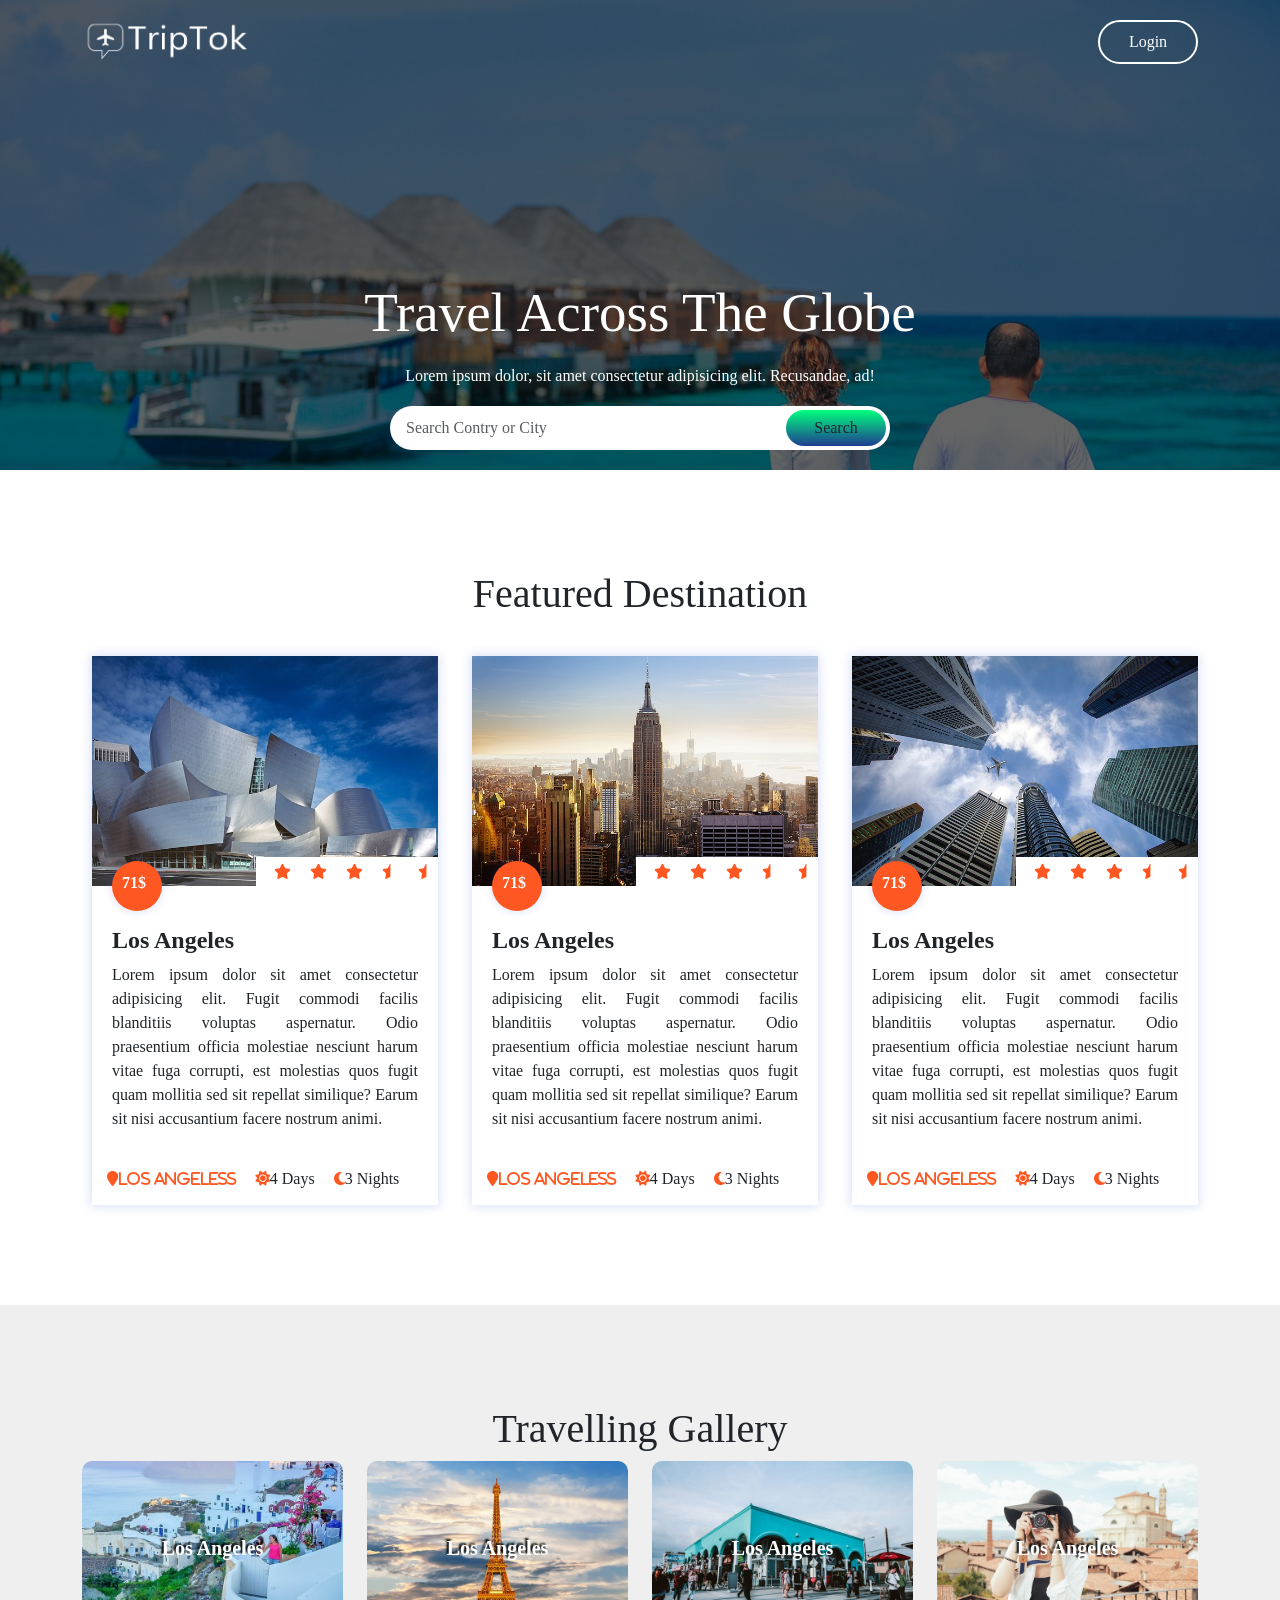
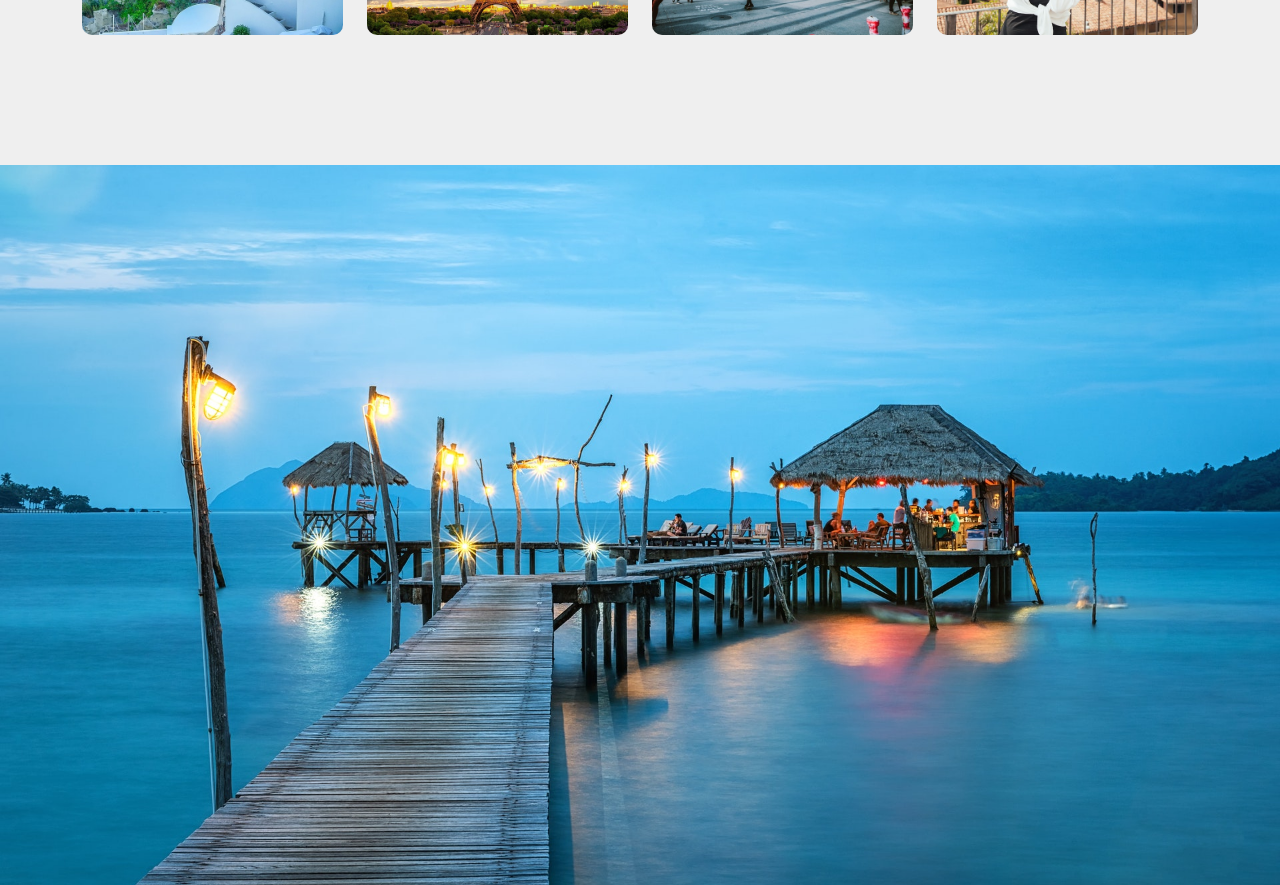
<file: index.html>
<!DOCTYPE html>
<html lang="en">
<head>
  <meta charset="UTF-8">
  <meta http-equiv="X-UA-Compatible" content="IE=edge">
  <meta name="viewport" content="width=device-width, initial-scale=1.0">
  <title>booking website</title>
  <link rel="stylesheet" href="style.css">
  <link rel="stylesheet" href="https://cdnjs.cloudflare.com/ajax/libs/font-awesome/6.4.0/css/all.min.css">
  <!-- <link rel="stylesheet" href="https://cdn.jsdelivr.net/npm/@fortawesome/fontawesome-free@6.2.1/css/fontawesome.min.css" integrity="sha384-QYIZto+st3yW+o8+5OHfT6S482Zsvz2WfOzpFSXMF9zqeLcFV0/wlZpMtyFcZALm" crossorigin="anonymous"> -->
  <!-- <link rel="stylesheet" href="https://cdn.jsdelivr.net/npm/@fortawesome/fontawesome-free@6.2.1/css/fontawesome.min.css"> -->
  <link href="https://cdn.jsdelivr.net/npm/bootstrap@5.2.3/dist/css/bootstrap.min.css" rel="stylesheet" integrity="sha384-rbsA2VBKQhggwzxH7pPCaAqO46MgnOM80zW1RWuH61DGLwZJEdK2Kadq2F9CUG65" crossorigin="anonymous">
</head>
<body>
 <section class="header">
  <div class="container">
    <img src="./assets/img/triptok.png" alt="">
    <button type="button" class="login-btn">Login</button>
  </div>
  <h1>Travel Across The Globe</h1>
  <p>Lorem ipsum dolor, sit amet consectetur adipisicing elit. Recusandae, ad!</p>
  <div class="input-group">
    <input type="text" class="form-control" placeholder="Search Contry or City">
    <div class="input-group-append">
      <button type="submit" class="input-group-text btn">Search</button>
    </div>
  </div>
 </section>

 <section class="features">
  <h1>Featured Destination</h1>
  <div class="container">
    <div class="row">
      <div class="col-md-4"> <div class="feature-box">
        <div class="feature-img">
          <img src="./assets/img/1.jpg" alt="">
          <div class="price">
            <p>71$</p>
          </div>
          <div class="rating">
            <i class="fa fa-star"></i>
            <i class="fa fa-star"></i>
            <i class="fa fa-star"></i>
            <i class="fa fa-star-half"></i>
            <i class="fa fa-star-half"></i>
          </div>
        </div>
        <div class="feature-details">
          <h4>Los Angeles</h4>
          <p>Lorem ipsum dolor sit amet consectetur adipisicing elit. Fugit commodi facilis blanditiis voluptas aspernatur. Odio praesentium officia molestiae nesciunt harum vitae fuga corrupti, est molestias quos fugit quam mollitia sed sit repellat similique? Earum sit nisi accusantium facere nostrum animi.</p>
        </div>
       <span> <i class="fa fa-map-marker">Los Angeless</i></span>
       <span> <i class="fa fa-sun"></i>4 Days</span>
       <span> <i class="fa fa-moon"></i>3 Nights</span>
      </div></div>
      <div class="col-md-4">
        <div class="feature-box">
          <div class="feature-img">
            <img src="./assets/img/2.jpg" alt="">
            <div class="price">
              <p>71$</p>
            </div>
            <div class="rating">
              <i class="fa fa-star"></i>
              <i class="fa fa-star"></i>
              <i class="fa fa-star"></i>
              <i class="fa fa-star-half"></i>
              <i class="fa fa-star-half"></i>
            </div>
          </div>
          <div class="feature-details">
            <h4>Los Angeles</h4>
            <p>Lorem ipsum dolor sit amet consectetur adipisicing elit. Fugit commodi facilis blanditiis voluptas aspernatur. Odio praesentium officia molestiae nesciunt harum vitae fuga corrupti, est molestias quos fugit quam mollitia sed sit repellat similique? Earum sit nisi accusantium facere nostrum animi.</p>
          </div>
         <span> <i class="fa fa-map-marker">Los Angeless</i></span>
         <span> <i class="fa fa-sun"></i>4 Days</span>
         <span> <i class="fa fa-moon"></i>3 Nights</span>
        </div>
      </div>
      <div class="col-md-4">
        <div class="feature-box">
          <div class="feature-img">
            <img src="./assets/img/3.jpg" alt="">
            <div class="price">
              <p>71$</p>
            </div>
            <div class="rating">
              <i class="fa fa-star"></i>
              <i class="fa fa-star"></i>
              <i class="fa fa-star"></i>
              <i class="fa fa-star-half"></i>
              <i class="fa fa-star-half"></i>
            </div>
          </div>
          <div class="feature-details">
            <h4>Los Angeles</h4>
            <p>Lorem ipsum dolor sit amet consectetur adipisicing elit. Fugit commodi facilis blanditiis voluptas aspernatur. Odio praesentium officia molestiae nesciunt harum vitae fuga corrupti, est molestias quos fugit quam mollitia sed sit repellat similique? Earum sit nisi accusantium facere nostrum animi.</p>
          </div>
         <span> <i class="fa fa-map-marker">Los Angeless</i></span>
         <span> <i class="fa fa-sun"></i>4 Days</span>
         <span> <i class="fa fa-moon"></i>3 Nights</span>
        </div>
      </div>
    </div>
  </div>
 </section>
 <section class="gallery">
  <h1>Travelling Gallery</h1>
  <div class="container">
    <div class="row">
      <div class="col-md-3">
        <div class="gallery-box">
          <img src="assets/img/travel-1.jpg" alt="">
          <h4>Los Angeles</h4>

        </div>
      </div>
      <div class="col-md-3">
        <div class="gallery-box">
          <img src="assets/img/travel-2.jpg" alt="">
          <h4>Los Angeles</h4>

        </div>
      </div>
      <div class="col-md-3">
        <div class="gallery-box">
          <img src="assets/img/travel-3.jpg" alt="">
          <h4>Los Angeles</h4>

        </div>
      </div>
      <div class="col-md-3">
        <div class="gallery-box">
          <img src="assets/img/travel-4.jpg" alt="">
          <h4>Los Angeles</h4>

        </div>
      </div>
    </div>
  </div>
 </section>
 
 <section class="baner">
  
 </section>

</body>
</html>
</file>
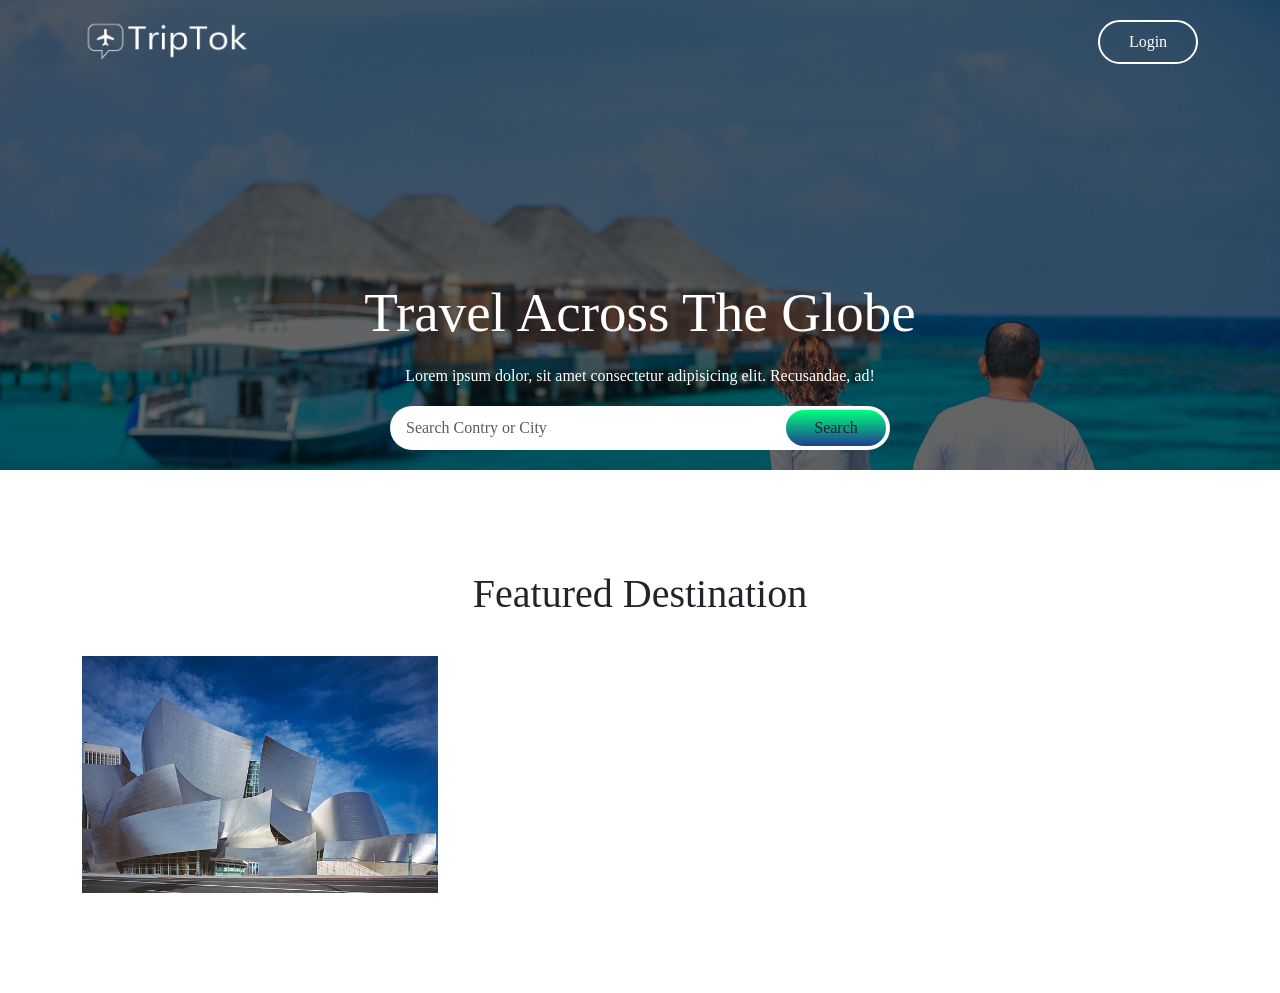
<file: assect/index.html>
<!DOCTYPE html>
<html lang="en">
<head>
  <meta charset="UTF-8">
  <meta http-equiv="X-UA-Compatible" content="IE=edge">
  <meta name="viewport" content="width=device-width, initial-scale=1.0">
  <title>booking website</title>
  <link rel="stylesheet" href="style.css">
  <link href="https://cdn.jsdelivr.net/npm/bootstrap@5.2.3/dist/css/bootstrap.min.css" rel="stylesheet" integrity="sha384-rbsA2VBKQhggwzxH7pPCaAqO46MgnOM80zW1RWuH61DGLwZJEdK2Kadq2F9CUG65" crossorigin="anonymous">
</head>
<body>
 <section class="header">
  <div class="container">
    <img src="img/triptok.png" alt="">
    <button type="button" class="login-btn">Login</button>
  </div>
  <h1>Travel Across The Globe</h1>
  <p>Lorem ipsum dolor, sit amet consectetur adipisicing elit. Recusandae, ad!</p>
  <div class="input-group">
    <input type="text" class="form-control" placeholder="Search Contry or City">
    <div class="input-group-append">
      <button type="submit" class="input-group-text btn">Search</button>
    </div>
  </div>
 </section>

 <section class="features">
  <h1>Featured Destination</h1>
  <div class="container">
    <div class="row">
      <div class="col-md-4">
        <div class="feature-box">
        <div class="feature-img">
          <img src="img/1.jpg" alt="">
        </div>
      </div>
      <div class="col-md-4"></div>
      <div class="col-md-4"></div>
    </div>
  </div>
 </section>


</body>
</html>
</file>
<file: style.css>
*{
    padding: 0;
    margin: 0;
    font-family: 'parpol';
}
.header{
    height: 100%;
   background-image: linear-gradient(rgba(0,0,0,0.6),rgba(0,0,0,0.6)),url(./assets/img/banner1.png);
    background-size: cover;
    background-position: center;
    background-attachment: fixed;

}
.header img{
width: 170px;
float: left;
}
.header{
    padding: 20px;
    text-align: center;
    color: #fff;
}
.login-btn{
    width: 100px;
    padding: 8px;
    outline: none !important;
    border: 2px solid #fff;
    border-radius: 50px;
    background: transparent;
    color: #fff;
    float: right;  
}
.header h1{
    padding-top: 260px;
    padding-bottom: 0;
    font-size: 55px;
}
.header p{
    margin: 18px 0px;
}
.input-group{
    width: 90%;
    max-width: 500px;
    border-radius: 30px;
    background: #fff;
    margin: auto;
    padding: 2px;

}
.form-control{
    border: 0 !important;
    border-radius:30px 0 0 30px !important;
    margin: 2px;
    box-shadow: none !important;
}
.input-group-text{
    width: 100px;
    background: linear-gradient(#00ff7e,#1f3d90);
    border: 0 !important;
    color: #fff;
    padding: 30 25px !important;
    box-shadow: none !important;
    border-radius: 30px !important;
    margin: 2px;
}
.features{
    padding: 100px 0;
}
.features h1{
    text-align: center;
    padding-bottom: 30px;
}
.feature-img img{
    width: 100%;
    
}
.price{
    width: 50px;
    height: 50px;
    background-color: #ff5722;
    color: #fff;
    font-weight: 600;
    border-radius: 50%;
    padding: 10px;
    box-shadow: 0 0 10px rgba(37,73,214,0.18);
    position: absolute;
    left: 20px;
   bottom: -25px;
}
.feature-img{
    position: relative;
}
.rating{
    padding: 3px;
    float: right;
    background: #fff;
    bottom: -1px;
    right: 0;
    position: absolute;
    

}
.features .fa{
    font-size: 15px;
    color: #ff5722;
    margin-left: 15px;
}
.feature-details{
    padding: 20px;
    text-align: justify;
}
.feature-details h4{
    font-weight: 600;
    margin-top: 20px;
}
.feature-details .fa{
    margin-right: 8px;
}
.feature-box{
    box-shadow:0 0 10px 1px rgba(37,73,214,0.18);
    box-sizing: border-box;
    padding-bottom: 14px;
    margin-left: 10px;
}
.gallery{
    padding: 100px 0;
    background: #efefef;
    text-align: center;
}
.gallery-box img{
    width: 100%;
    border-radius: 10px;
    cursor: pointer;
    transition: 1s;
}
.gallery-box img:hover{
    transform: scale(1.1);
}
.gallery-box h4{
   display: block;
    color: #fff;
    text-shadow:-2px -2px 2px #000;
    text-align: center;
    font-weight: 600;
    position: absolute;
    font-size: 20px;
    top: 50%;
    left: 50%;
    transform: translate(-50%,-50%);
}
.gallery-box {
    position: relative;
    margin-bottom: 30px;
}
.baner{
    height: 80vh;
    background-image: url(./assets/img/banner2.png);
    background-position: center;
    background-repeat: no-repeat;
    background-size: cover;
}
</file>
<file: assect/style.css>
*{
    padding: 0;
    margin: 0;
    font-family: 'parpol';
}
.header{
    height: 100%;
   background-image: linear-gradient(rgba(0,0,0,0.6),rgba(0,0,0,0.6)),url(img/banner1.png);
    background-size: cover;
    background-position: center;
    background-attachment: fixed;

}
.header img{
width: 170px;
float: left;
}
.header{
    padding: 20px;
    text-align: center;
    color: #fff;
}
.login-btn{
    width: 100px;
    padding: 8px;
    outline: none !important;
    border: 2px solid #fff;
    border-radius: 50px;
    background: transparent;
    color: #fff;
    float: right;  
}
.header h1{
    padding-top: 260px;
    padding-bottom: 0;
    font-size: 55px;
}
.header p{
    margin: 18px 0px;
}
.input-group{
    width: 90%;
    max-width: 500px;
    border-radius: 30px;
    background: #fff;
    margin: auto;
    padding: 2px;

}
.form-control{
    border: 0 !important;
    border-radius:30px 0 0 30px !important;
    margin: 2px;
    box-shadow: none !important;
}
.input-group-text{
    width: 100px;
    background: linear-gradient(#00ff7e,#1f3d90);
    border: 0 !important;
    color: #fff;
    padding: 30 25px !important;
    box-shadow: none !important;
    border-radius: 30px !important;
    margin: 2px;
}
.features{
    padding: 100px 0;
}
.features h1{
    text-align: center;
    padding-bottom: 30px;
}
.feature-img img{
    width: 100%;
}
</file>
